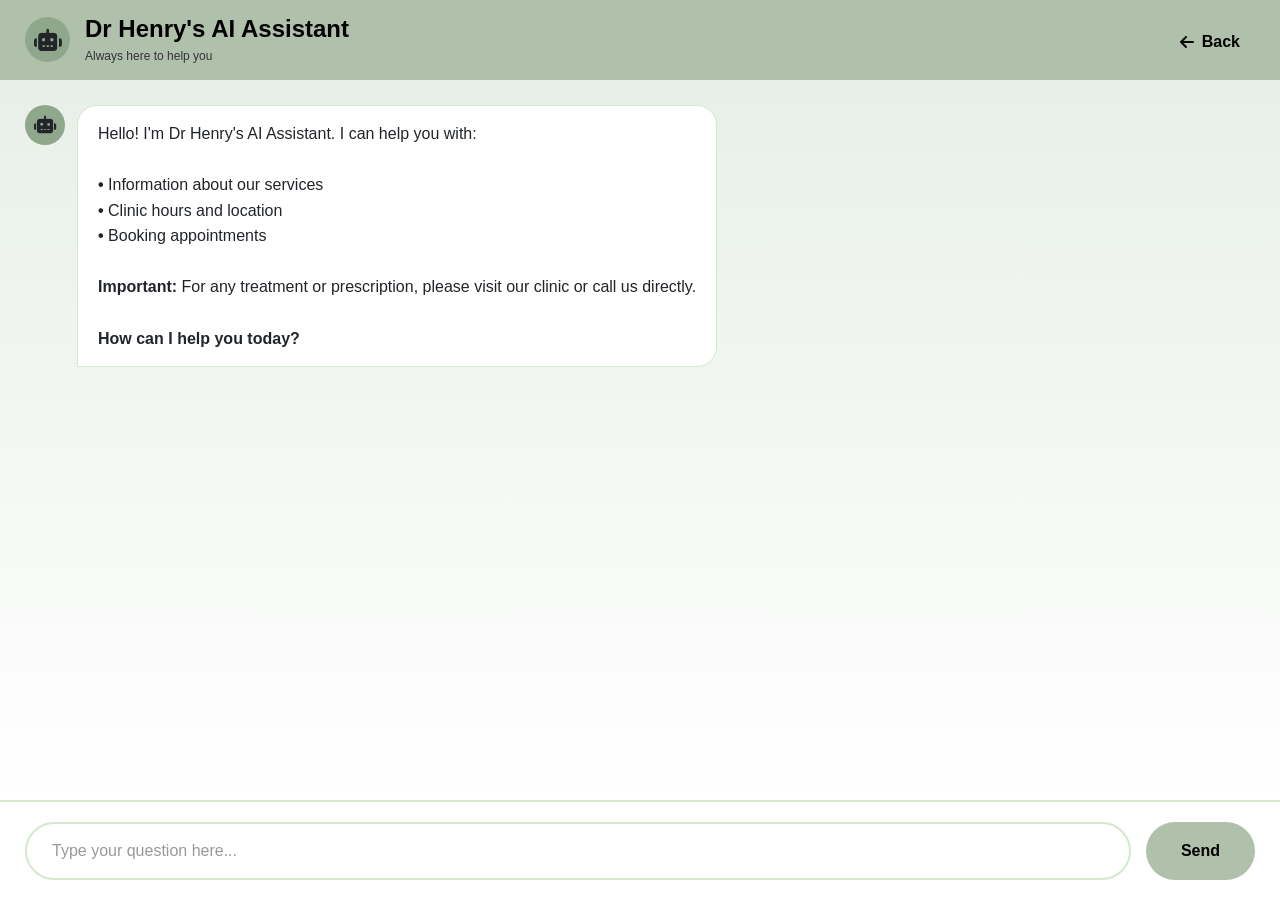
<file: templates/chatbot.html>
<!DOCTYPE html>
<html lang="en">
<head>
    <meta charset="UTF-8">
    <meta name="viewport" content="width=device-width, initial-scale=1.0">
    <title>AI Assistant - Dr Henry's Skin Clinic</title>
    <link href="https://cdn.jsdelivr.net/npm/bootstrap@5.3.2/dist/css/bootstrap.min.css" rel="stylesheet">
    <link rel="stylesheet" href="https://cdnjs.cloudflare.com/ajax/libs/font-awesome/6.4.0/css/all.min.css">
    <style>
        :root {
            --sage-100: #E8EFE8;
            --sage-200: #D4E8CD;
            --sage-300: #AFC1AB;
            --sage-400: #AEC0AA;
            --sage-500: #8FA88C;
        }
        * {
            margin: 0;
            padding: 0;
            box-sizing: border-box;
        }
        body {
            font-family: 'Segoe UI', Tahoma, Geneva, Verdana, sans-serif;
            background-color: var(--sage-100);
            min-height: 100vh;
            overflow: hidden;
        }
        .back-btn {
            position: fixed;
            top: 20px;
            right: 20px;
            background: var(--sage-300);
            color: #000;
            border: none;
            padding: 10px 20px;
            border-radius: 25px;
            cursor: pointer;
            font-weight: 600;
            text-decoration: none;
            display: inline-flex;
            align-items: center;
            gap: 8px;
            z-index: 1000;
            transition: all 0.3s;
        }
        .back-btn:hover {
            background: var(--sage-500);
            color: #000;
        }
        .chat-box {
            height: 100vh;
            display: flex;
            flex-direction: column;
            background: white;
        }
        .chat-header {
            background: var(--sage-300);
            padding: 15px 25px;
            display: flex;
            align-items: center;
            gap: 15px;
            flex-shrink: 0;
        }
        .chat-header-avatar {
            width: 45px;
            height: 45px;
            background: var(--sage-500);
            border-radius: 50%;
            display: flex;
            align-items: center;
            justify-content: center;
            font-size: 22px;
        }
        .chat-header-text h4 {
            margin: 0;
            font-weight: 700;
            color: #000;
        }
        .chat-header-text p {
            margin: 3px 0 0;
            font-size: 12px;
            color: #333;
        }
        .chat-messages {
            flex: 1;
            padding: 25px;
            overflow-y: auto;
            display: flex;
            flex-direction: column;
            gap: 20px;
            background: linear-gradient(180deg, var(--sage-100) 0%, white 100%);
        }
        .user-msg {
            background: var(--sage-200);
            padding: 15px 20px;
            border-radius: 20px 20px 0 20px;
            align-self: flex-end;
            max-width: 70%;
            word-wrap: break-word;
            color: #000;
            line-height: 1.5;
        }
        .bot-msg {
            background: white;
            padding: 15px 20px;
            border-radius: 20px 20px 20px 0;
            align-self: flex-start;
            max-width: 70%;
            word-wrap: break-word;
            border: 1px solid var(--sage-200);
            line-height: 1.6;
        }
        .typing-indicator {
            display: none;
            padding: 15px 20px;
            background: white;
            border-radius: 20px 20px 20px 0;
            align-self: flex-start;
            border: 1px solid var(--sage-200);
        }
        .typing-indicator span {
            display: inline-block;
            width: 10px;
            height: 10px;
            background: var(--sage-500);
            border-radius: 50%;
            margin: 0 3px;
            animation: bounce 1.4s infinite ease-in-out;
        }
        .typing-indicator span:nth-child(1) { animation-delay: 0s; }
        .typing-indicator span:nth-child(2) { animation-delay: 0.2s; }
        .typing-indicator span:nth-child(3) { animation-delay: 0.4s; }
        @keyframes bounce {
            0%, 80%, 100% { transform: translateY(0); }
            40% { transform: translateY(-10px); }
        }
        .chat-input-area {
            padding: 20px 25px;
            border-top: 2px solid var(--sage-200);
            display: flex;
            gap: 15px;
            background: white;
            flex-shrink: 0;
        }
        .chat-input-area input {
            flex: 1;
            padding: 15px 25px;
            border: 2px solid var(--sage-200);
            border-radius: 30px;
            outline: none;
            font-size: 16px;
            transition: border-color 0.3s;
        }
        .chat-input-area input:focus {
            border-color: var(--sage-300);
        }
        .chat-input-area input::placeholder {
            color: #999;
        }
        .chat-input-area button {
            background: var(--sage-300);
            color: #000;
            border: none;
            padding: 15px 35px;
            border-radius: 30px;
            cursor: pointer;
            font-weight: 600;
            font-size: 16px;
            transition: all 0.3s;
        }
        .chat-input-area button:hover {
            background: var(--sage-500);
            transform: scale(1.02);
        }
        .chat-input-area button:disabled {
            background: #ccc;
            cursor: not-allowed;
        }
        .bot-avatar {
            width: 40px;
            height: 40px;
            background: var(--sage-500);
            border-radius: 50%;
            display: flex;
            align-items: center;
            justify-content: center;
            flex-shrink: 0;
            font-size: 18px;
        }
        .msg-with-avatar {
            display: flex;
            gap: 12px;
            align-items: flex-start;
        }
        @media (max-width: 768px) {
            .user-msg, .bot-msg {
                max-width: 85%;
            }
            .chat-input-area {
                padding: 12px 15px;
            }
            .chat-input-area button {
                padding: 12px 20px;
            }
        }
    </style>
</head>
<body>
    <a href="/" class="back-btn">
        <i class="fas fa-arrow-left"></i> Back
    </a>

    <div class="chat-box">
        <div class="chat-header">
            <div class="chat-header-avatar">
                <i class="fas fa-robot"></i>
            </div>
            <div class="chat-header-text">
                <h4>Dr Henry's AI Assistant</h4>
                <p>Always here to help you</p>
            </div>
        </div>
        <div class="chat-messages" id="chatMessages">
            <div class="msg-with-avatar">
                <div class="bot-avatar">
                    <i class="fas fa-robot"></i>
                </div>
                <div class="bot-msg">
                    Hello! I'm Dr Henry's AI Assistant. I can help you with:
                    <br><br>
                    <strong>•</strong> Information about our services
                    <br><strong>•</strong> Clinic hours and location
                    <br><strong>•</strong> Booking appointments
                    <br><br>
                    <strong>Important:</strong> For any treatment or prescription, please visit our clinic or call us directly.
                    <br><br>
                    <strong>How can I help you today?</strong>
                </div>
            </div>
        </div>
        <div class="typing-indicator" id="typingIndicator">
            <span></span><span></span><span></span>
        </div>
        <div class="chat-input-area">
            <input type="text" id="userInput" placeholder="Type your question here...">
            <button id="sendBtn">Send</button>
        </div>
    </div>

    <script src="https://cdn.jsdelivr.net/npm/bootstrap@5.3.2/dist/js/bootstrap.bundle.min.js"></script>
    <script>
        const chatMessages = document.getElementById('chatMessages');
        const userInput = document.getElementById('userInput');
        const sendBtn = document.getElementById('sendBtn');
        const typingIndicator = document.getElementById('typingIndicator');

        function addMessage(message, isUser) {
            const msgDiv = document.createElement('div');
            msgDiv.className = isUser ? 'user-msg' : 'msg-with-avatar';
            
            if (isUser) {
                msgDiv.innerHTML = message;
            } else {
                msgDiv.innerHTML = `
                    <div class="bot-avatar">
                        <i class="fas fa-robot"></i>
                    </div>
                    <div class="bot-msg">${message}</div>
                `;
            }
            
            chatMessages.appendChild(msgDiv);
            chatMessages.scrollTop = chatMessages.scrollHeight;
        }

        async function sendMessage() {
            const message = userInput.value.trim();
            if (!message) return;
            
            addMessage(message, true);
            userInput.value = '';
            sendBtn.disabled = true;
            typingIndicator.style.display = 'block';
            chatMessages.scrollTop = chatMessages.scrollHeight;
            
            try {
                const response = await fetch('/chat', {
                    method: 'POST',
                    headers: {'Content-Type': 'application/json'},
                    body: JSON.stringify({message})
                });
                const data = await response.json();
                typingIndicator.style.display = 'none';
                addMessage(data.response, false);
            } catch (error) {
                typingIndicator.style.display = 'none';
                addMessage('Sorry, something went wrong. Please try again.', false);
            }
            
            sendBtn.disabled = false;
            userInput.focus();
        }

        sendBtn.addEventListener('click', sendMessage);
        userInput.addEventListener('keypress', (e) => {
            if (e.key === 'Enter') sendMessage();
        });
    </script>
</body>
</html>
</file>
